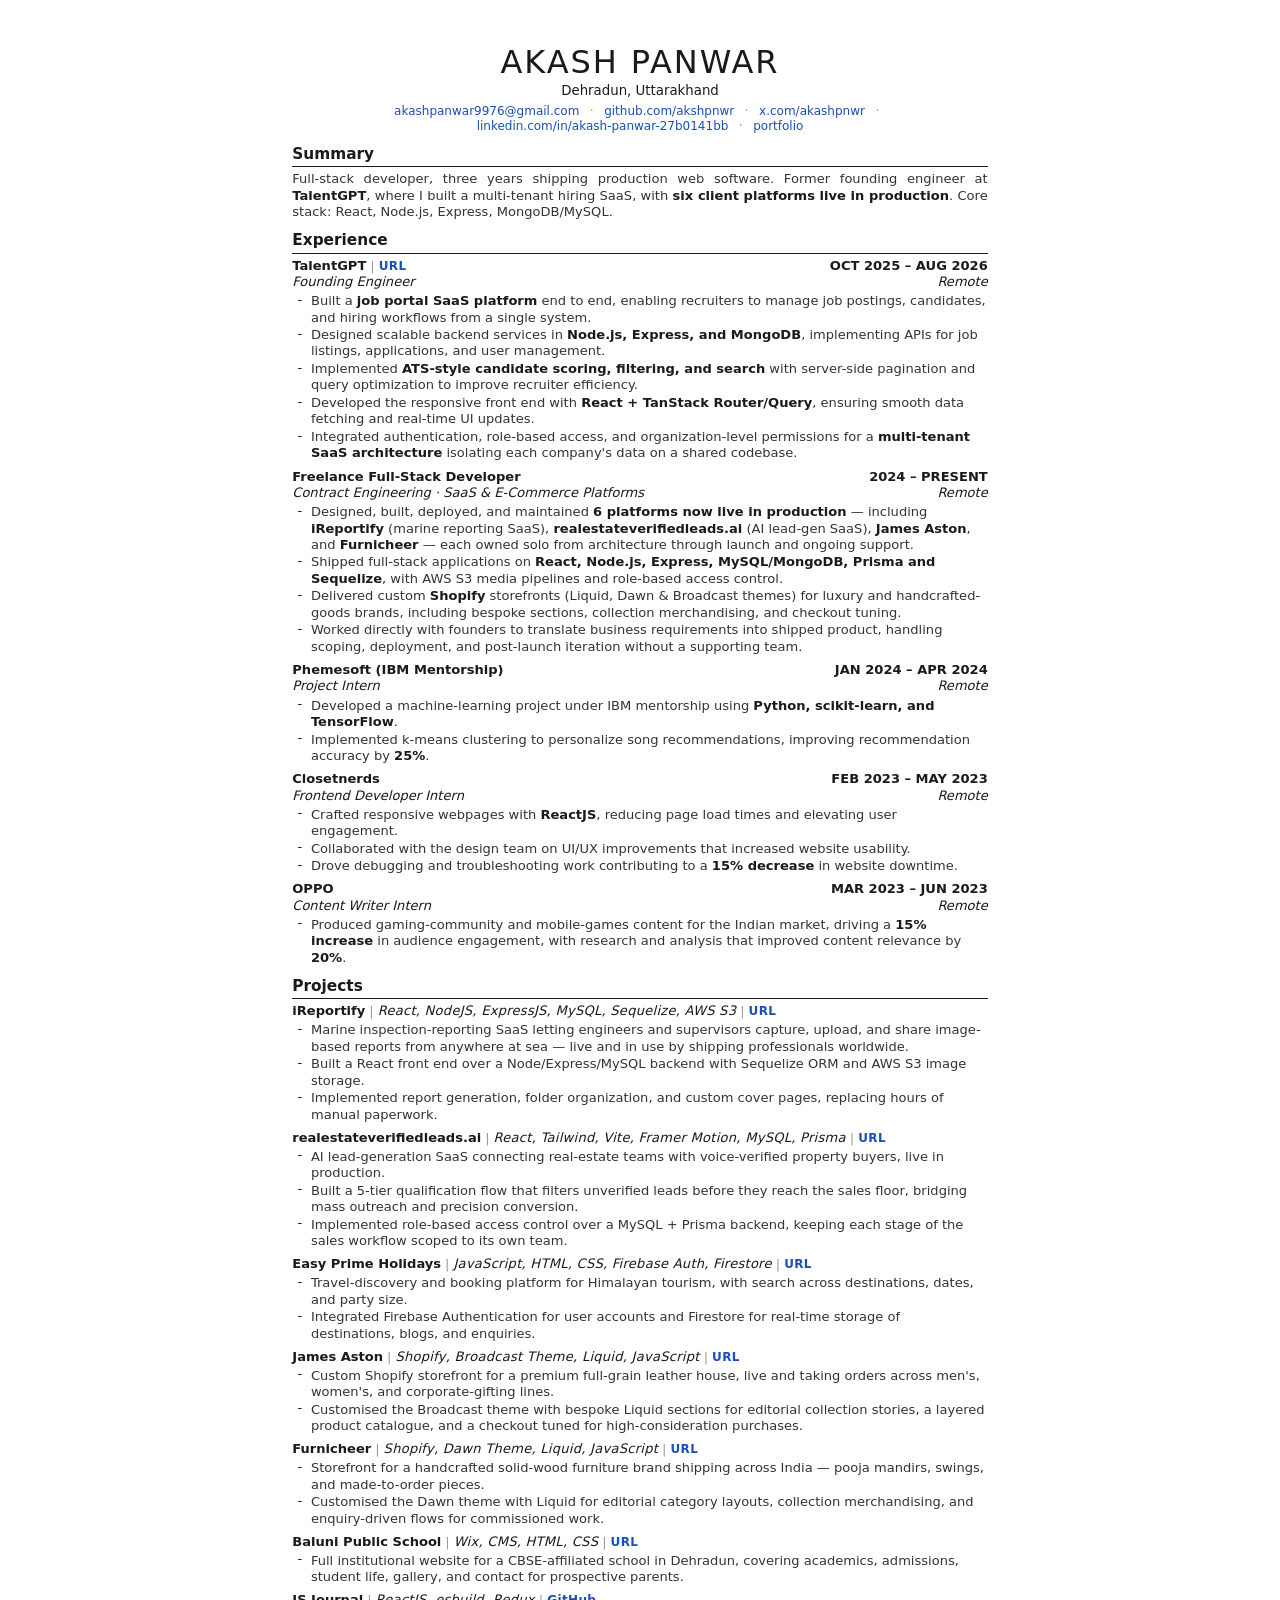
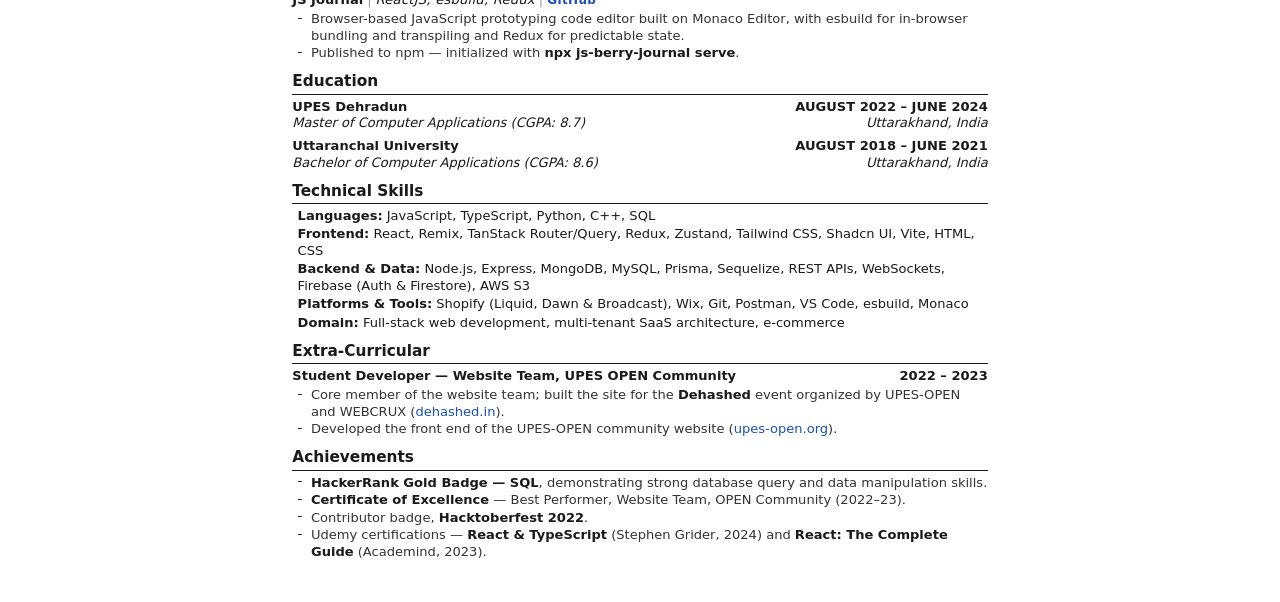
<file: resume.html>
<!DOCTYPE html>
<html lang="en">
<head>
<meta charset="utf-8" />
<meta name="viewport" content="width=device-width, initial-scale=1" />
<title>Akash Panwar — Full-Stack Developer</title>
<style>
  @page { size: A4; margin: 11mm 13mm; }

  :root {
    --ink: #1a1a1a;
    --muted: #333;
    --rule: #9a9a9a;
    --link: #1a4fb4;
  }

  * { box-sizing: border-box; }

  html { -webkit-print-color-adjust: exact; print-color-adjust: exact; }

  body {
    margin: 0;
    padding: 11mm 13mm;
    font-family: Carlito, Calibri, "Segoe UI", system-ui, -apple-system, sans-serif;
    font-size: 9.8pt;
    line-height: 1.26;
    color: var(--ink);
    background: #fff;
    max-width: 210mm;
    margin-inline: auto;
  }

  a { color: var(--link); text-decoration: none; }

  /* ---------- Header ---------- */
  .name {
    font-size: 24pt;
    font-weight: 400;
    letter-spacing: .06em;
    text-align: center;
    margin: 0 0 1pt;
  }

  .location {
    text-align: center;
    font-size: 10pt;
    margin: 0 0 3pt;
  }

  .contact {
    text-align: center;
    font-size: 9pt;
    margin: 0 0 8pt;
  }

  .contact span { white-space: nowrap; }
  .contact .sep { color: var(--rule); padding: 0 5pt; }

  /* ---------- Sections ---------- */
  h2 {
    font-size: 11.5pt;
    font-weight: 700;
    margin: 8pt 0 3pt;
    padding-bottom: 1.5pt;
    border-bottom: .8pt solid var(--ink);
    break-after: avoid;
    page-break-after: avoid;
  }

  .entry {
    margin-bottom: 5pt;
    break-inside: avoid;
    page-break-inside: avoid;
  }

  .entry:last-child { margin-bottom: 0; }

  .row {
    display: flex;
    justify-content: space-between;
    align-items: baseline;
    gap: 10pt;
  }

  .org { font-weight: 700; }
  .date { font-weight: 700; white-space: nowrap; }
  .role { font-style: italic; }
  .place { font-style: italic; white-space: nowrap; }

  /* ---------- Bullets ---------- */
  ul {
    margin: 2pt 0 0;
    padding-left: 14pt;
    list-style: none;
  }

  li {
    position: relative;
    margin-bottom: .8pt;
    color: var(--muted);
  }

  li::before {
    content: "-";
    position: absolute;
    left: -10pt;
    top: -1pt;
    color: var(--ink);
  }

  li:last-child { margin-bottom: 0; }

  strong { color: var(--ink); }

  /* ---------- Project heading line ---------- */
  .proj-head { line-height: 1.25; }
  .proj-name { font-weight: 700; }
  .stack { font-style: italic; letter-spacing: .02em; }
  .pipe { color: var(--rule); padding: 0 3pt; }
  .proj-head a { font-weight: 700; letter-spacing: .03em; font-size: 9pt; }
  .org-url { font-weight: 700; letter-spacing: .03em; font-size: 9pt; }

  /* ---------- Skills / links grid ---------- */
  .summary {
    margin: 0;
    color: var(--muted);
    text-align: justify;
  }

  .kv { margin-left: 4pt; }
  .kv div { margin-bottom: 1.5pt; }
  .kv b { display: inline; }

  .links-list li::before { content: "-"; }

  @media print {
    body { padding: 0; }
    .page-break { break-before: page; page-break-before: always; }
  }
</style>
</head>
<body>

  <h1 class="name">AKASH PANWAR</h1>
  <p class="location">Dehradun, Uttarakhand</p>
  <p class="contact">
    <span><a href="mailto:akashpanwar9976@gmail.com">akashpanwar9976@gmail.com</a></span>
    <span class="sep">·</span>
    <span><a href="https://github.com/akshpnwr">github.com/akshpnwr</a></span>
    <span class="sep">·</span>
    <span><a href="https://x.com/akashpnwr">x.com/akashpnwr</a></span>
    <span class="sep">·</span>
    <span><a href="https://www.linkedin.com/in/akash-panwar-27b0141bb/">linkedin.com/in/akash-panwar-27b0141bb</a></span>
    <span class="sep">·</span>
    <span><a href="https://resume.akashpanwar.dev/">portfolio</a></span>
  </p>

  <!-- ================= SUMMARY ================= -->
  <h2>Summary</h2>
  <p class="summary">
    Full-stack developer, three years shipping production web software. Former founding engineer at
    <strong>TalentGPT</strong>, where I built a multi-tenant hiring SaaS, with
    <strong>six client platforms live in production</strong>. Core stack: React, Node.js,
    Express, MongoDB/MySQL.
  </p>

  <!-- ================= EXPERIENCE ================= -->
  <h2>Experience</h2>

  <div class="entry">
    <div class="row">
      <span><span class="org">TalentGPT</span><span class="pipe">|</span><a class="org-url" href="https://talentgpt.world/">URL</a></span>
      <span class="date">OCT 2025 – AUG 2026</span>
    </div>
    <div class="row">
      <span class="role">Founding Engineer</span>
      <span class="place">Remote</span>
    </div>
    <ul>
      <li>Built a <strong>job portal SaaS platform</strong> end to end, enabling recruiters to manage job postings, candidates, and hiring workflows from a single system.</li>
      <li>Designed scalable backend services in <strong>Node.js, Express, and MongoDB</strong>, implementing APIs for job listings, applications, and user management.</li>
      <li>Implemented <strong>ATS-style candidate scoring, filtering, and search</strong> with server-side pagination and query optimization to improve recruiter efficiency.</li>
      <li>Developed the responsive front end with <strong>React + TanStack Router/Query</strong>, ensuring smooth data fetching and real-time UI updates.</li>
      <li>Integrated authentication, role-based access, and organization-level permissions for a <strong>multi-tenant SaaS architecture</strong> isolating each company's data on a shared codebase.</li>
    </ul>
  </div>

  <div class="entry">
    <div class="row">
      <span class="org">Freelance Full-Stack Developer</span>
      <span class="date">2024 – PRESENT</span>
    </div>
    <div class="row">
      <span class="role">Contract Engineering · SaaS &amp; E-Commerce Platforms</span>
      <span class="place">Remote</span>
    </div>
    <ul>
      <li>Designed, built, deployed, and maintained <strong>6 platforms now live in production</strong> — including <strong>iReportify</strong> (marine reporting SaaS), <strong>realestateverifiedleads.ai</strong> (AI lead-gen SaaS), <strong>James Aston</strong>, and <strong>Furnicheer</strong> — each owned solo from architecture through launch and ongoing support.</li>
      <li>Shipped full-stack applications on <strong>React, Node.js, Express, MySQL/MongoDB, Prisma and Sequelize</strong>, with AWS S3 media pipelines and role-based access control.</li>
      <li>Delivered custom <strong>Shopify</strong> storefronts (Liquid, Dawn &amp; Broadcast themes) for luxury and handcrafted-goods brands, including bespoke sections, collection merchandising, and checkout tuning.</li>
      <li>Worked directly with founders to translate business requirements into shipped product, handling scoping, deployment, and post-launch iteration without a supporting team.</li>
    </ul>
  </div>

  <div class="entry">
    <div class="row">
      <span class="org">Phemesoft (IBM Mentorship)</span>
      <span class="date">JAN 2024 – APR 2024</span>
    </div>
    <div class="row">
      <span class="role">Project Intern</span>
      <span class="place">Remote</span>
    </div>
    <ul>
      <li>Developed a machine-learning project under IBM mentorship using <strong>Python, scikit-learn, and TensorFlow</strong>.</li>
      <li>Implemented k-means clustering to personalize song recommendations, improving recommendation accuracy by <strong>25%</strong>.</li>
    </ul>
  </div>

  <div class="entry">
    <div class="row">
      <span class="org">Closetnerds</span>
      <span class="date">FEB 2023 – MAY 2023</span>
    </div>
    <div class="row">
      <span class="role">Frontend Developer Intern</span>
      <span class="place">Remote</span>
    </div>
    <ul>
      <li>Crafted responsive webpages with <strong>ReactJS</strong>, reducing page load times and elevating user engagement.</li>
      <li>Collaborated with the design team on UI/UX improvements that increased website usability.</li>
      <li>Drove debugging and troubleshooting work contributing to a <strong>15% decrease</strong> in website downtime.</li>
    </ul>
  </div>

  <div class="entry">
    <div class="row">
      <span class="org">OPPO</span>
      <span class="date">MAR 2023 – JUN 2023</span>
    </div>
    <div class="row">
      <span class="role">Content Writer Intern</span>
      <span class="place">Remote</span>
    </div>
    <ul>
      <li>Produced gaming-community and mobile-games content for the Indian market, driving a <strong>15% increase</strong> in audience engagement, with research and analysis that improved content relevance by <strong>20%</strong>.</li>
    </ul>
  </div>

  <!-- ================= PROJECTS ================= -->
  <h2>Projects</h2>

  <div class="entry">
    <div class="proj-head">
      <span class="proj-name">iReportify</span><span class="pipe">|</span><span class="stack">React, NodeJS, ExpressJS, MySQL, Sequelize, AWS S3</span><span class="pipe">|</span><a href="https://ireportify.com/">URL</a>
    </div>
    <ul>
      <li>Marine inspection-reporting SaaS letting engineers and supervisors capture, upload, and share image-based reports from anywhere at sea — live and in use by shipping professionals worldwide.</li>
      <li>Built a React front end over a Node/Express/MySQL backend with Sequelize ORM and AWS S3 image storage.</li>
      <li>Implemented report generation, folder organization, and custom cover pages, replacing hours of manual paperwork.</li>
    </ul>
  </div>

  <div class="entry">
    <div class="proj-head">
      <span class="proj-name">realestateverifiedleads.ai</span><span class="pipe">|</span><span class="stack">React, Tailwind, Vite, Framer Motion, MySQL, Prisma</span><span class="pipe">|</span><a href="https://realestateverifiedleads.ai/">URL</a>
    </div>
    <ul>
      <li>AI lead-generation SaaS connecting real-estate teams with voice-verified property buyers, live in production.</li>
      <li>Built a 5-tier qualification flow that filters unverified leads before they reach the sales floor, bridging mass outreach and precision conversion.</li>
      <li>Implemented role-based access control over a MySQL + Prisma backend, keeping each stage of the sales workflow scoped to its own team.</li>
    </ul>
  </div>

  <div class="entry">
    <div class="proj-head">
      <span class="proj-name">Easy Prime Holidays</span><span class="pipe">|</span><span class="stack">JavaScript, HTML, CSS, Firebase Auth, Firestore</span><span class="pipe">|</span><a href="https://www.easyprimeholidays.com/">URL</a>
    </div>
    <ul>
      <li>Travel-discovery and booking platform for Himalayan tourism, with search across destinations, dates, and party size.</li>
      <li>Integrated Firebase Authentication for user accounts and Firestore for real-time storage of destinations, blogs, and enquiries.</li>
    </ul>
  </div>

  <div class="entry">
    <div class="proj-head">
      <span class="proj-name">James Aston</span><span class="pipe">|</span><span class="stack">Shopify, Broadcast Theme, Liquid, JavaScript</span><span class="pipe">|</span><a href="https://jamesaston.in/">URL</a>
    </div>
    <ul>
      <li>Custom Shopify storefront for a premium full-grain leather house, live and taking orders across men's, women's, and corporate-gifting lines.</li>
      <li>Customised the Broadcast theme with bespoke Liquid sections for editorial collection stories, a layered product catalogue, and a checkout tuned for high-consideration purchases.</li>
    </ul>
  </div>

  <div class="entry">
    <div class="proj-head">
      <span class="proj-name">Furnicheer</span><span class="pipe">|</span><span class="stack">Shopify, Dawn Theme, Liquid, JavaScript</span><span class="pipe">|</span><a href="https://furnicheer.in/">URL</a>
    </div>
    <ul>
      <li>Storefront for a handcrafted solid-wood furniture brand shipping across India — pooja mandirs, swings, and made-to-order pieces.</li>
      <li>Customised the Dawn theme with Liquid for editorial category layouts, collection merchandising, and enquiry-driven flows for commissioned work.</li>
    </ul>
  </div>

  <div class="entry">
    <div class="proj-head">
      <span class="proj-name">Baluni Public School</span><span class="pipe">|</span><span class="stack">Wix, CMS, HTML, CSS</span><span class="pipe">|</span><a href="https://www.bpstilwari.in/">URL</a>
    </div>
    <ul>
      <li>Full institutional website for a CBSE-affiliated school in Dehradun, covering academics, admissions, student life, gallery, and contact for prospective parents.</li>
    </ul>
  </div>

  <div class="entry">
    <div class="proj-head">
      <span class="proj-name">JS Journal</span><span class="pipe">|</span><span class="stack">ReactJS, esbuild, Redux</span><span class="pipe">|</span><a href="https://github.com/akshpnwr/js-journal">GitHub</a>
    </div>
    <ul>
      <li>Browser-based JavaScript prototyping code editor built on Monaco Editor, with esbuild for in-browser bundling and transpiling and Redux for predictable state.</li>
      <li>Published to npm — initialized with <strong>npx js-berry-journal serve</strong>.</li>
    </ul>
  </div>

  <!-- ================= EDUCATION ================= -->
  <h2>Education</h2>

  <div class="entry">
    <div class="row">
      <span class="org">UPES Dehradun</span>
      <span class="date">AUGUST 2022 – JUNE 2024</span>
    </div>
    <div class="row">
      <span class="role">Master of Computer Applications (CGPA: 8.7)</span>
      <span class="place">Uttarakhand, India</span>
    </div>
  </div>

  <div class="entry">
    <div class="row">
      <span class="org">Uttaranchal University</span>
      <span class="date">AUGUST 2018 – JUNE 2021</span>
    </div>
    <div class="row">
      <span class="role">Bachelor of Computer Applications (CGPA: 8.6)</span>
      <span class="place">Uttarakhand, India</span>
    </div>
  </div>

  <!-- ================= TECHNICAL SKILLS ================= -->
  <h2>Technical Skills</h2>
  <div class="kv">
    <div><b>Languages:</b> JavaScript, TypeScript, Python, C++, SQL</div>
    <div><b>Frontend:</b> React, Remix, TanStack Router/Query, Redux, Zustand, Tailwind CSS, Shadcn UI, Vite, HTML, CSS</div>
    <div><b>Backend &amp; Data:</b> Node.js, Express, MongoDB, MySQL, Prisma, Sequelize, REST APIs, WebSockets, Firebase (Auth &amp; Firestore), AWS S3</div>
    <div><b>Platforms &amp; Tools:</b> Shopify (Liquid, Dawn &amp; Broadcast), Wix, Git, Postman, VS Code, esbuild, Monaco</div>
    <div><b>Domain:</b> Full-stack web development, multi-tenant SaaS architecture, e-commerce</div>
  </div>

  <!-- ================= EXTRA-CURRICULAR ================= -->
  <h2>Extra-Curricular</h2>
  <div class="entry">
    <div class="row">
      <span class="org">Student Developer — Website Team, UPES OPEN Community</span>
      <span class="date">2022 – 2023</span>
    </div>
    <ul>
      <li>Core member of the website team; built the site for the <strong>Dehashed</strong> event organized by UPES-OPEN and WEBCRUX (<a href="https://dehashed.in/">dehashed.in</a>).</li>
      <li>Developed the front end of the UPES-OPEN community website (<a href="https://upes-open.org/">upes-open.org</a>).</li>
    </ul>
  </div>

  <!-- ================= ACHIEVEMENTS ================= -->
  <h2>Achievements</h2>
  <ul>
    <li><strong>HackerRank Gold Badge — SQL</strong>, demonstrating strong database query and data manipulation skills.</li>
    <li><strong>Certificate of Excellence</strong> — Best Performer, Website Team, OPEN Community (2022–23).</li>
    <li>Contributor badge, <strong>Hacktoberfest 2022</strong>.</li>
    <li>Udemy certifications — <strong>React &amp; TypeScript</strong> (Stephen Grider, 2024) and <strong>React: The Complete Guide</strong> (Academind, 2023).</li>
  </ul>

</body>
</html>
</file>
